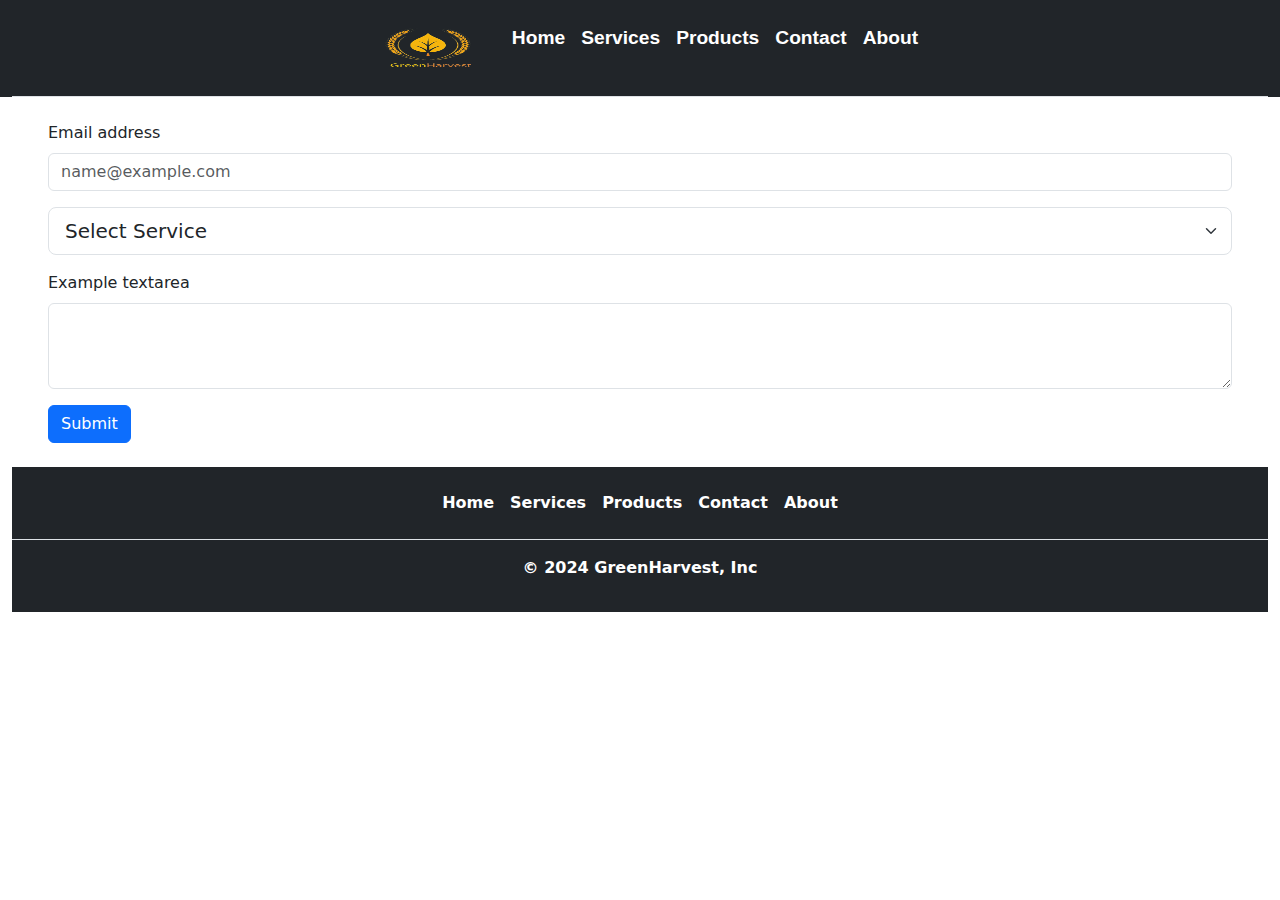
<file: contact.html>
<!DOCTYPE html>
<html lang="en">
  <head>
    <meta charset="UTF-8" />
    <meta name="viewport" content="width=device-width, initial-scale=1.0" />
    <link
      href="https://cdn.jsdelivr.net/npm/bootstrap@5.3.3/dist/css/bootstrap.min.css"
      rel="stylesheet"
      integrity="sha384-QWTKZyjpPEjISv5WaRU9OFeRpok6YctnYmDr5pNlyT2bRjXh0JMhjY6hW+ALEwIH"
      crossorigin="anonymous"
    />
    <link rel="stylesheet" href="css/style.css" />
    <title>GreenHarvest</title>
  </head>
  <body>
    <!-- Navbar -->
    <div class="container-fluid bg-dark sticky-top mb-1" id="navbar">
      <header
        class="d-flex flex-wrap align-items-center justify-content-start justify-content-md-center py-3 mb-4 border-bottom"
      >
        <ul class="nav col-12 col-md-auto mb-2 mb-md-0">
          <li>
            <a href="index.html"
              ><img
                src="images/logo-edited.png"
                class="logo"
                alt=""
                width="80px"
                height="64px"
            /></a>
          </li>

          <li>
            <a href="index.html" class="nav-link px-2">Home</a>
          </li>
          <li><a href="services.html" class="nav-link px-2">Services</a></li>
          <li><a href="products.html" class="nav-link px-2">Products</a></li>
          <li><a href="contact.html" class="nav-link px-2">Contact</a></li>
          <li><a href="index.html#about" class="nav-link px-2">About</a></li>
        </ul>
      </header>
    </div>

    <!-- Section -->
    <section>
      <form action="https://formspree.io/f/xeoqoknd" method="POST">
        <div class="mb-3 mx-5">
          <label for="exampleFormControlInput1" class="form-label"
            >Email address</label
          >
          <input
            type="email"
            class="form-control"
            id="exampleFormControlInput1"
            placeholder="name@example.com"
            name="email"
          />
        </div>

        <div class="mb-3 mx-5">
          <select
            class="form-select form-select-lg mb-3"
            aria-label="Large select example"
          >
            <option selected>Select Service</option>
            <option value="1">Machinary</option>
            <option value="2">Genuine Parts</option>
            <option value="3">Consulting</option>
          </select>
        </div>
        <div class="mb-3 mx-5">
          <label for="exampleFormControlTextarea1" class="form-label"
            >Example textarea</label
          >
          <textarea
            name="message"
            class="form-control"
            id="exampleFormControlTextarea1"
            rows="3"
          ></textarea>
        </div>
        <div class="mb-3 mx-5">
          <button type="submit" class="btn btn-primary">Submit</button>
        </div>
      </form>
    </section>

    <!-- Footer -->
    <div class="container-fluid">
      <footer class="py-3 my-4 bg-dark fw-bold">
        <ul class="nav justify-content-center border-bottom pb-3 mb-3">
          <li class="nav-item" id="bottom">
            <a href="index.html" class="nav-link px-2 text-white">Home</a>
          </li>
          <li class="nav-item">
            <a href="services.html" class="nav-link px-2 text-white"
              >Services</a
            >
          </li>
          <li class="nav-item">
            <a href="products.html" class="nav-link px-2 text-white"
              >Products</a
            >
          </li>
          <li class="nav-item">
            <a href="contact.html" class="nav-link px-2 text-white">Contact</a>
          </li>
          <li class="nav-item">
            <a href="index.html#about" class="nav-link px-2 text-white"
              >About</a
            >
          </li>
        </ul>
        <p class="text-center text-white">© 2024 GreenHarvest, Inc</p>
      </footer>
    </div>

    <script
      src="https://cdn.jsdelivr.net/npm/bootstrap@5.3.3/dist/js/bootstrap.bundle.min.js"
      integrity="sha384-YvpcrYf0tY3lHB60NNkmXc5s9fDVZLESaAA55NDzOxhy9GkcIdslK1eN7N6jIeHz"
      crossorigin="anonymous"
    ></script>
  </body>
</html>
</file>
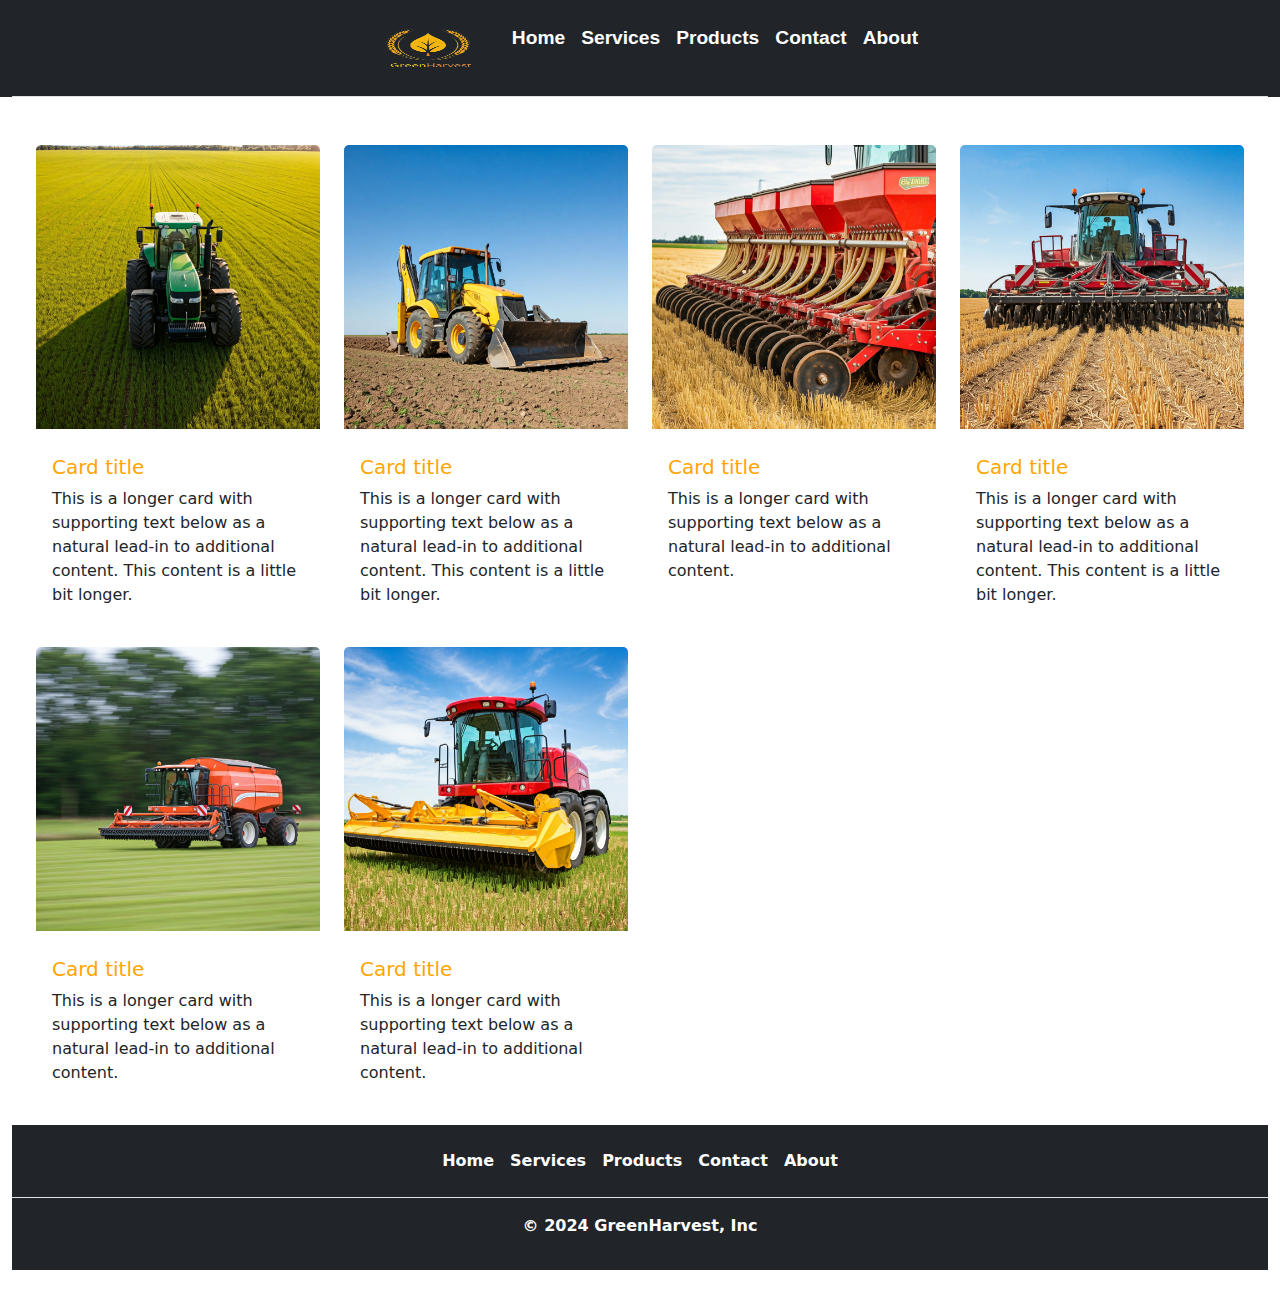
<file: products.html>
<!DOCTYPE html>
<html lang="en">
  <head>
    <meta charset="UTF-8" />
    <meta name="viewport" content="width=device-width, initial-scale=1.0" />
    <link
      href="https://cdn.jsdelivr.net/npm/bootstrap@5.3.3/dist/css/bootstrap.min.css"
      rel="stylesheet"
      integrity="sha384-QWTKZyjpPEjISv5WaRU9OFeRpok6YctnYmDr5pNlyT2bRjXh0JMhjY6hW+ALEwIH"
      crossorigin="anonymous"
    />
    <link rel="stylesheet" href="css/style.css" />
    <title>GreenHarvest</title>
  </head>
  <body>
    <!-- Navbar -->
    <div class="container-fluid bg-dark sticky-top mb-1" id="navbar">
      <header
        class="d-flex flex-wrap align-items-center justify-content-start justify-content-md-center py-3 mb-4 border-bottom"
      >
        <ul class="nav col-12 col-md-auto mb-2 mb-md-0">
          <li>
            <a href="index.html"
              ><img
                src="images/logo-edited.png"
                class="logo"
                alt=""
                width="80px"
                height="64px"
            /></a>
          </li>

          <li>
            <a href="index.html" class="nav-link px-2">Home</a>
          </li>
          <li><a href="services.html" class="nav-link px-2">Services</a></li>
          <li><a href="products.html" class="nav-link px-2">Products</a></li>
          <li><a href="contact.html" class="nav-link px-2">Contact</a></li>
          <li><a href="index.html#about" class="nav-link px-2">About</a></li>
        </ul>
      </header>
    </div>

    <!-- Products -->
    <section>
      <div class="row row-cols-1 row-cols-md-2 g-4 m-4 row-cols-lg-4">
        <div class="col">
          <div class="card">
            <img src="images/tractor.jpeg" class="card-img-top" alt="..." />
            <div class="card-body">
              <h5 class="card-title">Card title</h5>
              <p class="card-text">
                This is a longer card with supporting text below as a natural
                lead-in to additional content. This content is a little bit
                longer.
              </p>
            </div>
          </div>
        </div>
        <div class="col">
          <div class="card">
            <img src="images/backhoe.jpeg" class="card-img-top" alt="..." />
            <div class="card-body">
              <h5 class="card-title">Card title</h5>
              <p class="card-text">
                This is a longer card with supporting text below as a natural
                lead-in to additional content. This content is a little bit
                longer.
              </p>
            </div>
          </div>
        </div>
        <div class="col">
          <div class="card">
            <img src="images/seeder.jpeg" class="card-img-top" alt="..." />
            <div class="card-body">
              <h5 class="card-title">Card title</h5>
              <p class="card-text">
                This is a longer card with supporting text below as a natural
                lead-in to additional content.
              </p>
            </div>
          </div>
        </div>
        <div class="col">
          <div class="card">
            <img src="images/tillage.jpeg" class="card-img-top" alt="..." />
            <div class="card-body">
              <h5 class="card-title">Card title</h5>
              <p class="card-text">
                This is a longer card with supporting text below as a natural
                lead-in to additional content. This content is a little bit
                longer.
              </p>
            </div>
          </div>
        </div>

        <div class="col">
          <div class="card">
            <img src="images/hitches.jpeg" class="card-img-top" alt="..." />
            <div class="card-body">
              <h5 class="card-title">Card title</h5>
              <p class="card-text">
                This is a longer card with supporting text below as a natural
                lead-in to additional content.
              </p>
            </div>
          </div>
        </div>

        <div class="col">
          <div class="card">
            <img src="images/mowers.jpeg" class="card-img-top" alt="..." />
            <div class="card-body">
              <h5 class="card-title">Card title</h5>
              <p class="card-text">
                This is a longer card with supporting text below as a natural
                lead-in to additional content.
              </p>
            </div>
          </div>
        </div>
      </div>
    </section>

    <!-- Footer -->
    <div class="container-fluid">
      <footer class="py-3 my-4 bg-dark fw-bold">
        <ul class="nav justify-content-center border-bottom pb-3 mb-3">
          <li class="nav-item" id="bottom">
            <a href="index.html" class="nav-link px-2 text-white">Home</a>
          </li>
          <li class="nav-item">
            <a href="services.html" class="nav-link px-2 text-white"
              >Services</a
            >
          </li>
          <li class="nav-item">
            <a href="products.html" class="nav-link px-2 text-white"
              >Products</a
            >
          </li>
          <li class="nav-item">
            <a href="contact.html" class="nav-link px-2 text-white">Contact</a>
          </li>
          <li class="nav-item">
            <a href="index.html#about" class="nav-link px-2 text-white">About</a>
          </li>
        </ul>
        <p class="text-center text-white">© 2024 GreenHarvest, Inc</p>
      </footer>
    </div>

    <script
      src="https://cdn.jsdelivr.net/npm/bootstrap@5.3.3/dist/js/bootstrap.bundle.min.js"
      integrity="sha384-YvpcrYf0tY3lHB60NNkmXc5s9fDVZLESaAA55NDzOxhy9GkcIdslK1eN7N6jIeHz"
      crossorigin="anonymous"
    ></script>
  </body>
</html>
</file>
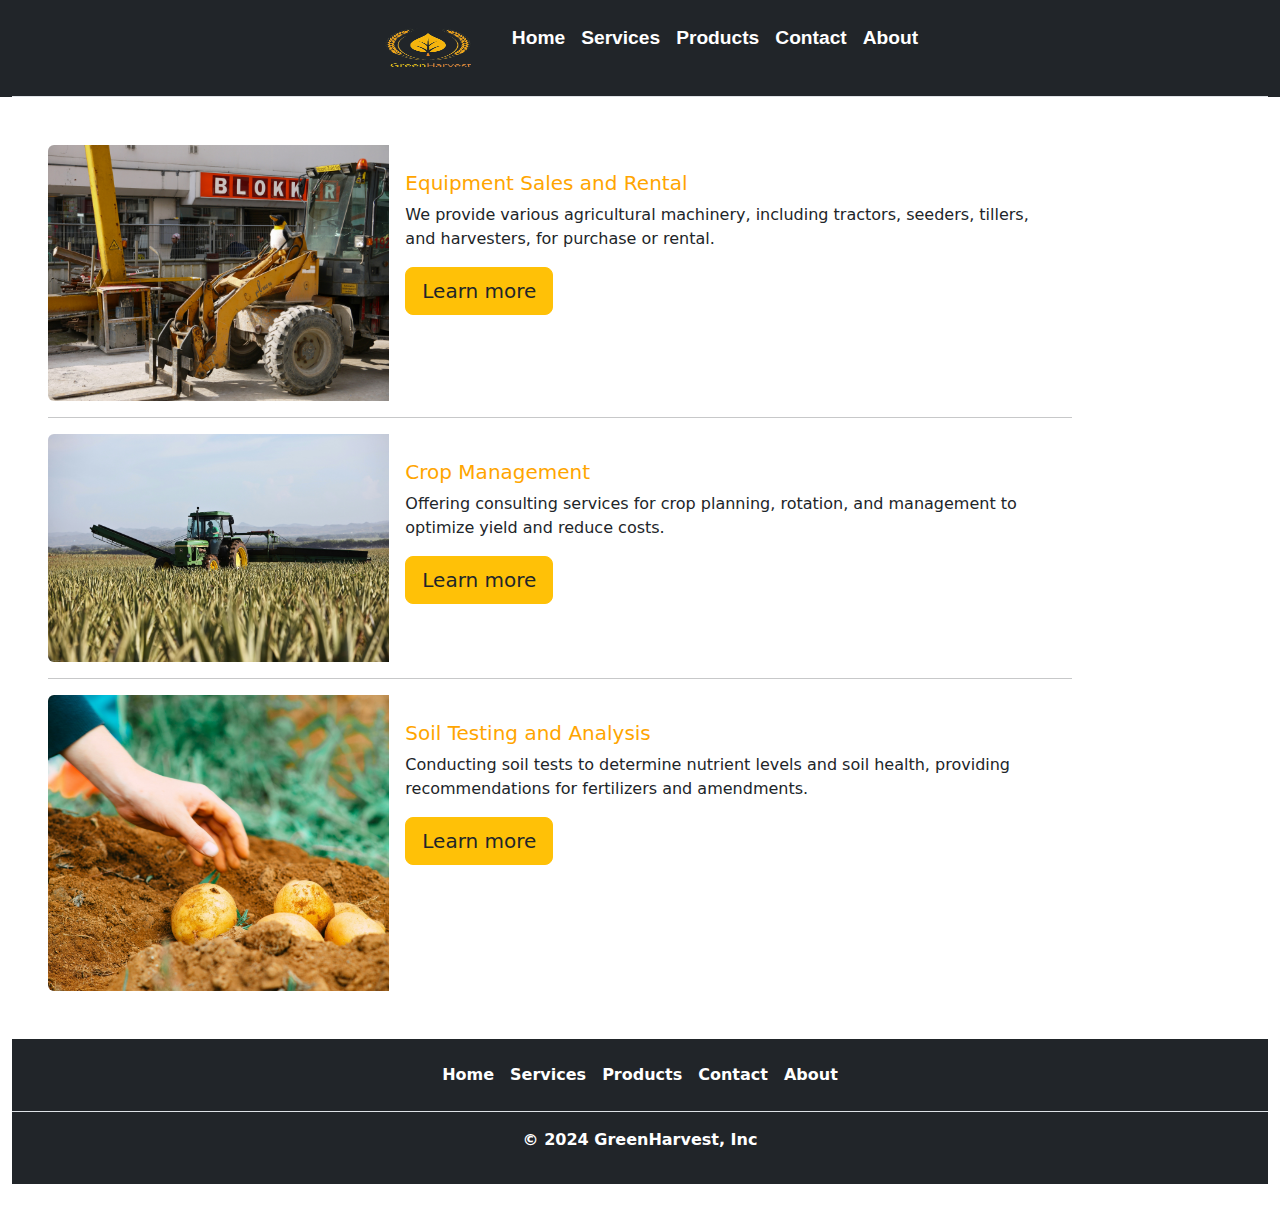
<file: services.html>
<!DOCTYPE html>
<html lang="en">
  <head>
    <meta charset="UTF-8" />
    <meta name="viewport" content="width=device-width, initial-scale=1.0" />
    <link
      href="https://cdn.jsdelivr.net/npm/bootstrap@5.3.3/dist/css/bootstrap.min.css"
      rel="stylesheet"
      integrity="sha384-QWTKZyjpPEjISv5WaRU9OFeRpok6YctnYmDr5pNlyT2bRjXh0JMhjY6hW+ALEwIH"
      crossorigin="anonymous"
    />
    <link rel="stylesheet" href="css/style.css" />
    <title>GreenHarvest</title>
  </head>
  <body>
    <!-- Navbar -->
    <div class="container-fluid bg-dark sticky-top mb-1" id="navbar">
      <header
        class="d-flex flex-wrap align-items-center justify-content-start justify-content-md-center py-3 mb-4 border-bottom"
      >
        <ul class="nav col-12 col-md-auto mb-2 mb-md-0">
          <li>
            <a href="index.html"
              ><img
                src="images/logo-edited.png"
                class="logo"
                alt=""
                width="80px"
                height="64px"
            /></a>
          </li>

          <li>
            <a href="index.html" class="nav-link px-2">Home</a>
          </li>
          <li><a href="services.html" class="nav-link px-2">Services</a></li>
          <li><a href="products.html" class="nav-link px-2">Products</a></li>
          <li><a href="contact.html" class="nav-link px-2">Contact</a></li>
          <li><a href="index.html#about" class="nav-link px-2">About</a></li>
        </ul>
      </header>
    </div>

    <!-- Services -->
    <section>
      <div class="card m-5" style="max-width: 80%">
        <div class="row g-0">
          <div class="col-md-4">
            <img
              src="images/equipment.jpg"
              class="img-fluid rounded-start"
              alt="..."
            />
          </div>
          <div class="col-md-8">
            <div class="card-body">
              <h5 class="card-title">Equipment Sales and Rental</h5>
              <p class="card-text">
                We provide various agricultural machinery, including tractors,
                seeders, tillers, and harvesters, for purchase or rental.
              </p>
              <button class="btn btn-warning btn-lg shop" type="button">
                <a href="contact.html" class="shop">Learn more</a>
              </button>
            </div>
          </div>
        </div>

        <hr />

        <div class="row g-0">
          <div class="col-md-4">
            <img
              src="images/crop.jpg"
              class="img-fluid rounded-start"
              alt="..."
            />
          </div>
          <div class="col-md-8">
            <div class="card-body">
              <h5 class="card-title">Crop Management</h5>
              <p class="card-text">
                Offering consulting services for crop planning, rotation, and
                management to optimize yield and reduce costs.
              </p>
              <button class="btn btn-warning btn-lg shop" type="button">
                <a href="contact.html" class="shop">Learn more</a>
              </button>
            </div>
          </div>
        </div>

        <hr />

        <div class="row g-0">
          <div class="col-md-4">
            <img
              src="images/soil.jpg"
              class="img-fluid rounded-start"
              alt="..."
            />
          </div>
          <div class="col-md-8">
            <div class="card-body">
              <h5 class="card-title">Soil Testing and Analysis</h5>
              <p class="card-text">
                Conducting soil tests to determine nutrient levels and soil
                health, providing recommendations for fertilizers and
                amendments.
              </p>
              <button class="btn btn-warning btn-lg shop" type="button">
                <a href="contact.html" class="shop">Learn more</a>
              </button>
            </div>
          </div>
        </div>
      </div>
    </section>

    <!-- Footer -->
    <div class="container-fluid">
      <footer class="py-3 my-4 bg-dark fw-bold">
        <ul class="nav justify-content-center border-bottom pb-3 mb-3">
          <li class="nav-item" id="bottom">
            <a href="index.html" class="nav-link px-2 text-white">Home</a>
          </li>
          <li class="nav-item">
            <a href="services.html" class="nav-link px-2 text-white"
              >Services</a
            >
          </li>
          <li class="nav-item">
            <a href="products.html" class="nav-link px-2 text-white"
              >Products</a
            >
          </li>
          <li class="nav-item">
            <a href="contact.html" class="nav-link px-2 text-white">Contact</a>
          </li>
          <li class="nav-item">
            <a href="index.html#about" class="nav-link px-2 text-white">About</a>
          </li>
        </ul>
        <p class="text-center text-white">© 2024 GreenHarvest, Inc</p>
      </footer>
    </div>

    <script
      src="https://cdn.jsdelivr.net/npm/bootstrap@5.3.3/dist/js/bootstrap.bundle.min.js"
      integrity="sha384-YvpcrYf0tY3lHB60NNkmXc5s9fDVZLESaAA55NDzOxhy9GkcIdslK1eN7N6jIeHz"
      crossorigin="anonymous"
    ></script>
  </body>
</html>
</file>
<file: css/style.css>
#navbar {
  font-size: larger;
  font-weight: bolder;
  font-family: sans-serif;
  margin-bottom: -120px;
}

.logo {
  /* margin-left: -120px; */
  margin: 0px;
  padding: 0px;
  width: 150px;
}

.nav-link {
  color: white;
}

.carousel-label {
  font-size: 3.5em;
  font-weight: bolder;
  background-color: rgb(246, 196, 105);
  color: black;
}

.nav-link:hover {
  color: orange;
}

.card-title {
  color: orange;
  margin-top: 10px;
  /* text-align: center; */
}

.start {
  border-radius: 20%;
  border-style: groove;
  border-bottom: hidden;
  border-color: orange;
  padding-top: 20px;
  margin-bottom: 50px;
}

.shop {
  /* background-color: orange; */
  text-decoration: none;
  color: inherit;
  display: block;
  width: auto;
  height: 100%;
}

.machine {
  color: orange;
  font-weight: bold;
}

.card-img {
  opacity: 0.5;
}

.card {
  border: none;
}

.card-header {
  background-color: rgb(51, 51, 51);
  color: orange;
  font-size: xx-large;
}

.cbody {
  background-color: orange;
  display: flex;
  justify-content: center;
  align-items: center;
  gap: 35px;
  margin: 10px;
}
</file>
